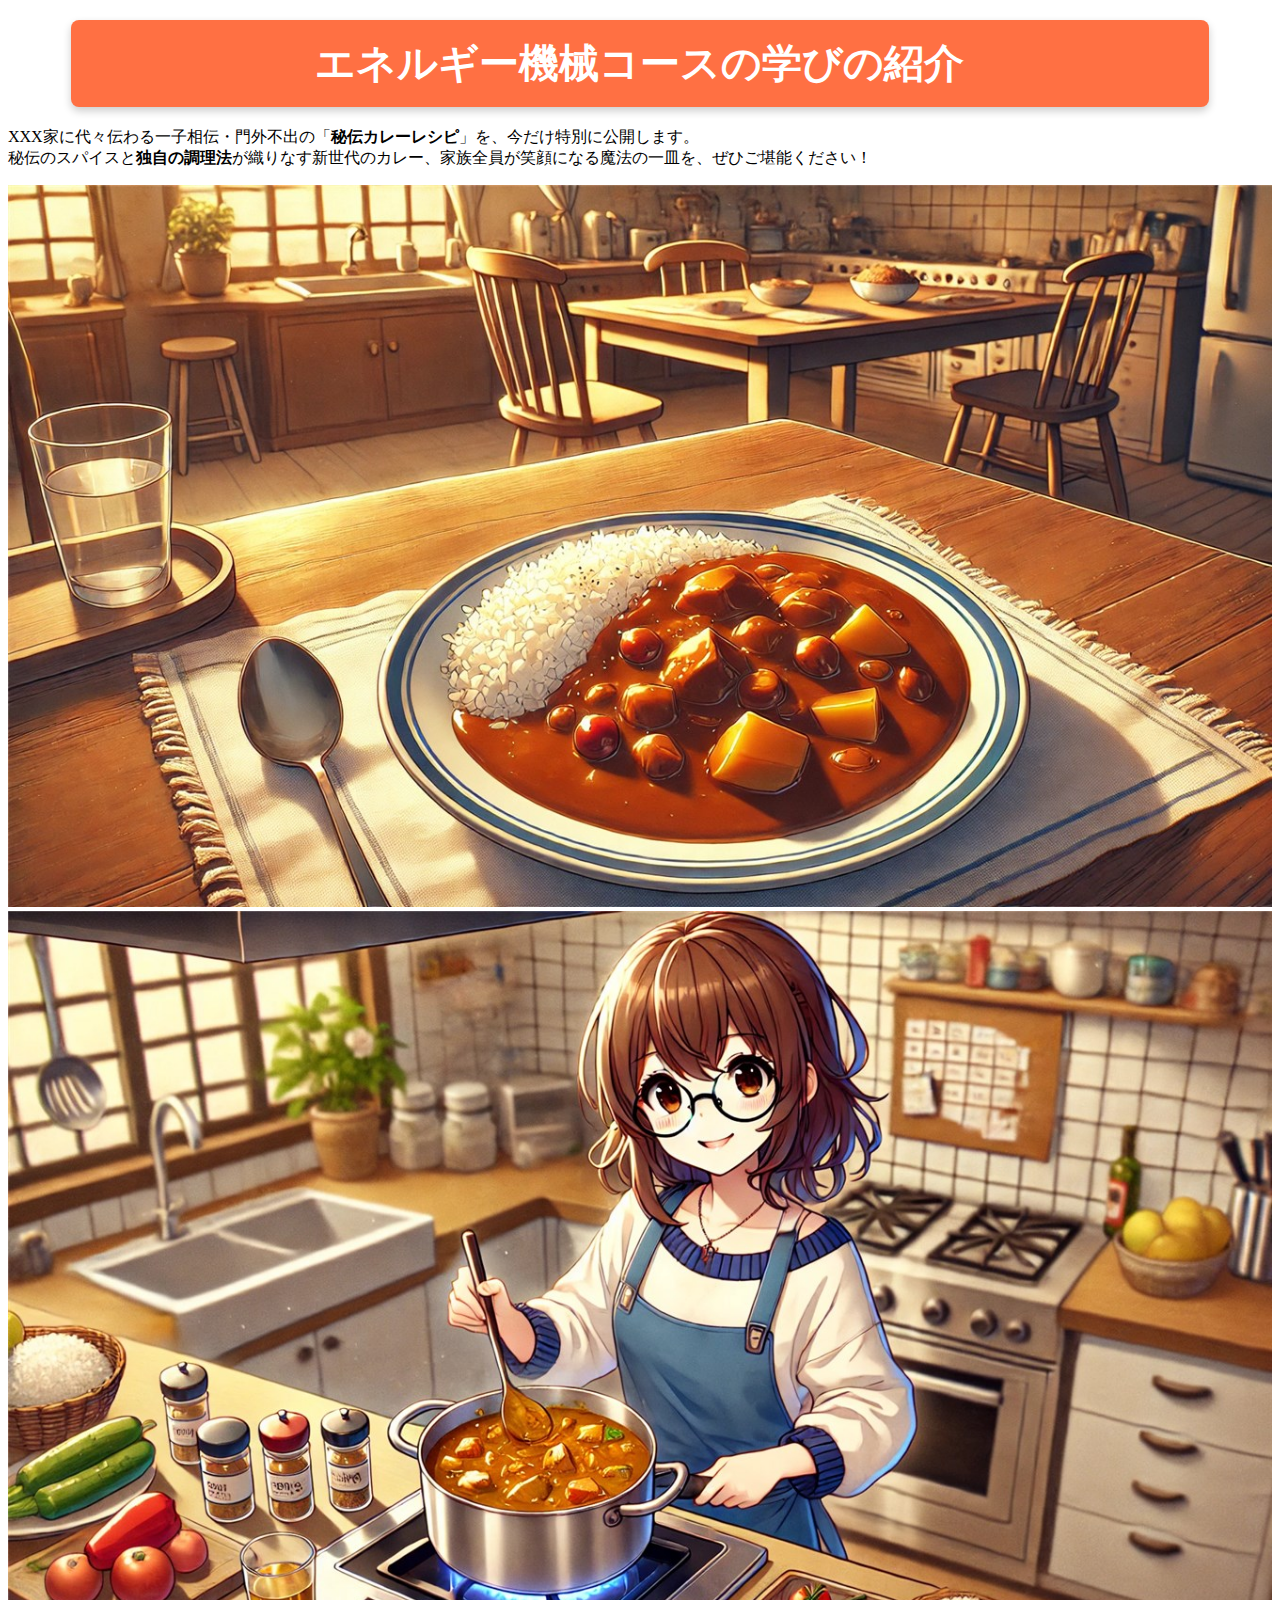
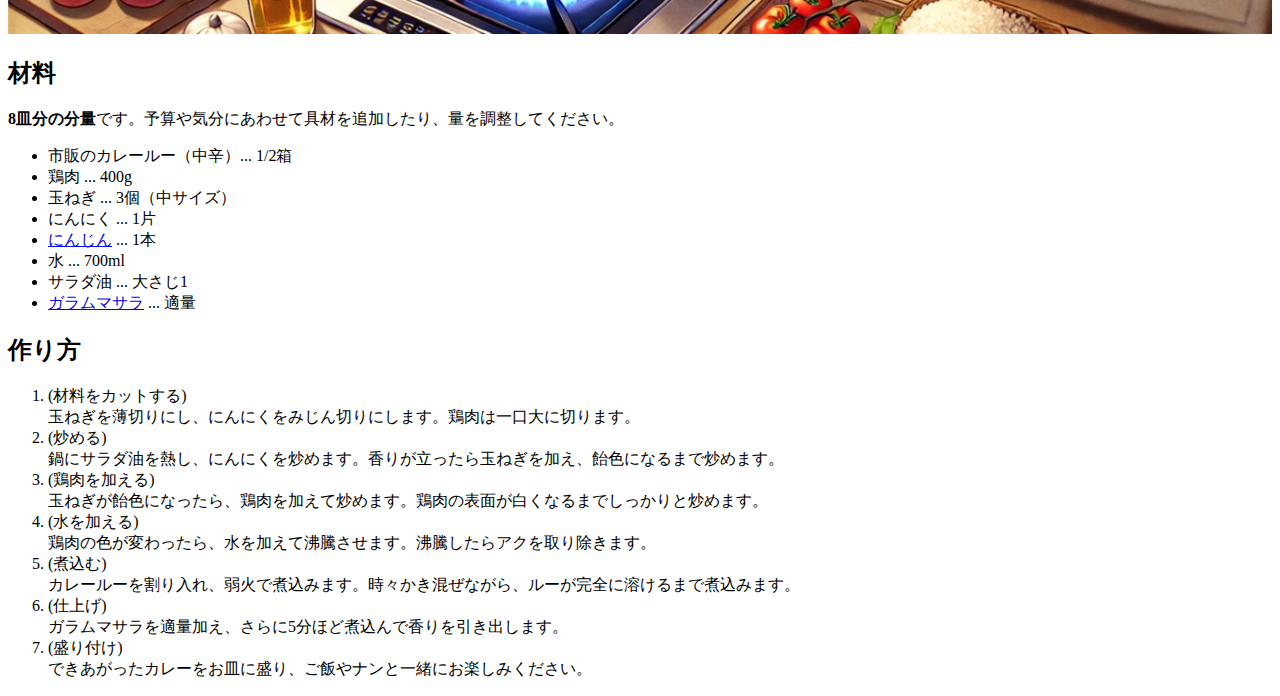
<file: kadai-4/index.html>
<!DOCTYPE html>
<html lang="ja">
  <head>
    <meta charset="UTF-8" />
    <meta name="viewport" content="width=device-width, initial-scale=1.0" />
    <title>Kuno's Curry Recipe</title>
    <link rel="stylesheet" href="main.css" />
  </head>
  <body>
    <!-- ここから本文開始 -->

    <h1>エネルギー機械コースの学びの紹介</h1>
    <p>
      XXX家に代々伝わる一子相伝・門外不出の「<strong>秘伝カレーレシピ</strong>」を、今だけ特別に公開します。<br />
      秘伝のスパイスと<strong>独自の調理法</strong>が織りなす新世代のカレー、家族全員が笑顔になる魔法の一皿を、ぜひご堪能ください！
    </p>

    <img src="curryrice.jpg" alt="カレーライスの画像" width="100%" />
    <img src="cooking-scene.jpg" alt="調理風景" width="100%" />

    <h2>材料</h2>
    <p><strong>8皿分の分量</strong>です。予算や気分にあわせて具材を追加したり、量を調整してください。</p>

    <ul>
      <li>市販のカレールー（中辛）... 1/2箱</li>
      <li>鶏肉 ... 400g</li>
      <li>玉ねぎ ... 3個（中サイズ）</li>
      <li>にんにく ... 1片</li>
      <li><a href="https://ja.wikipedia.org/wiki/ニンジン">にんじん</a> ... 1本</li>
      <li>水 ... 700ml</li>
      <li>サラダ油 ... 大さじ1</li>
      <li>
        <a href="https://ja.wikipedia.org/wiki/ガラムマサラ">ガラムマサラ</a>
        ... 適量
      </li>
    </ul>

    <h2>作り方</h2>
    <ol>
      <li>(材料をカットする)<br />玉ねぎを薄切りにし、にんにくをみじん切りにします。鶏肉は一口大に切ります。</li>
      <li>(炒める)<br />鍋にサラダ油を熱し、にんにくを炒めます。香りが立ったら玉ねぎを加え、飴色になるまで炒めます。</li>
      <li>(鶏肉を加える)<br />玉ねぎが飴色になったら、鶏肉を加えて炒めます。鶏肉の表面が白くなるまでしっかりと炒めます。</li>
      <li>(水を加える)<br />鶏肉の色が変わったら、水を加えて沸騰させます。沸騰したらアクを取り除きます。</li>
      <li>(煮込む)<br />カレールーを割り入れ、弱火で煮込みます。時々かき混ぜながら、ルーが完全に溶けるまで煮込みます。</li>
      <li>(仕上げ)<br />ガラムマサラを適量加え、さらに5分ほど煮込んで香りを引き出します。</li>
      <li>(盛り付け)<br />できあがったカレーをお皿に盛り、ご飯やナンと一緒にお楽しみください。</li>
    </ol>
    <!-- ここまでで本文終了 -->
  </body>
</html>
</file>
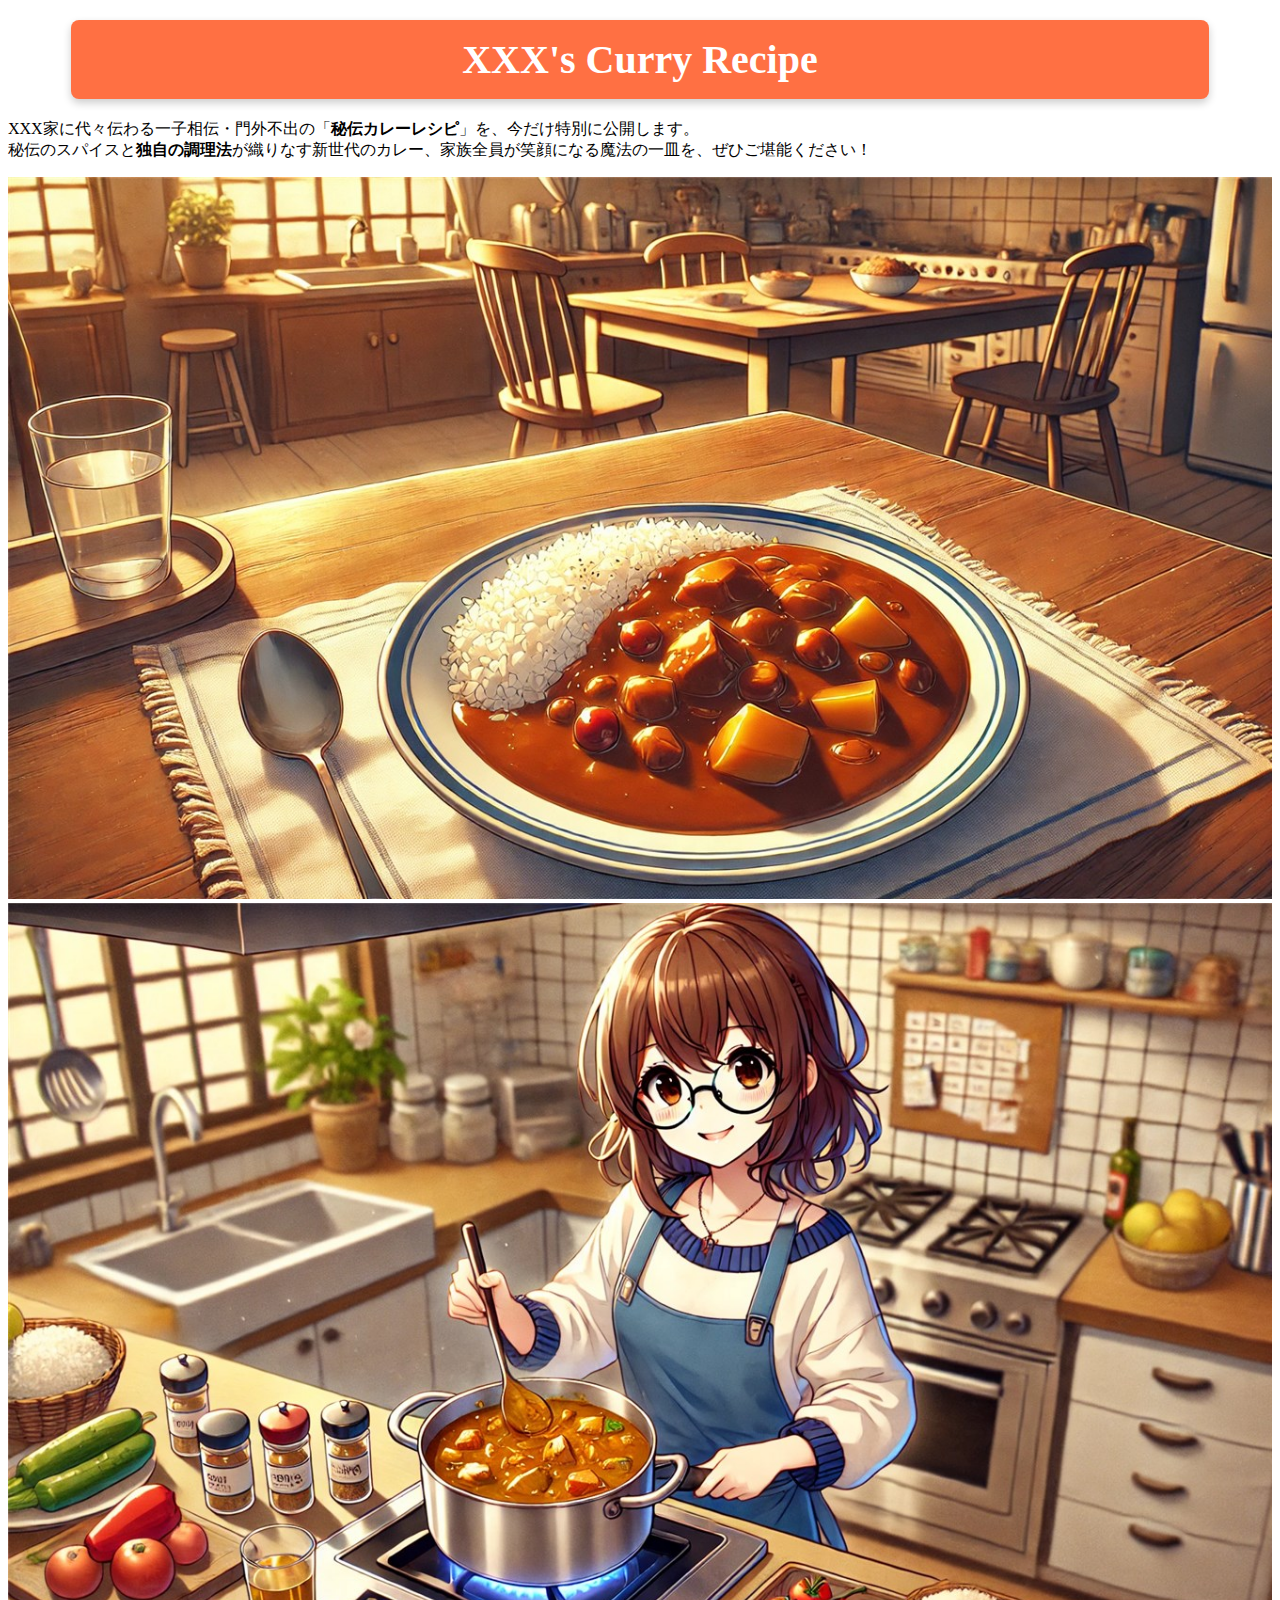
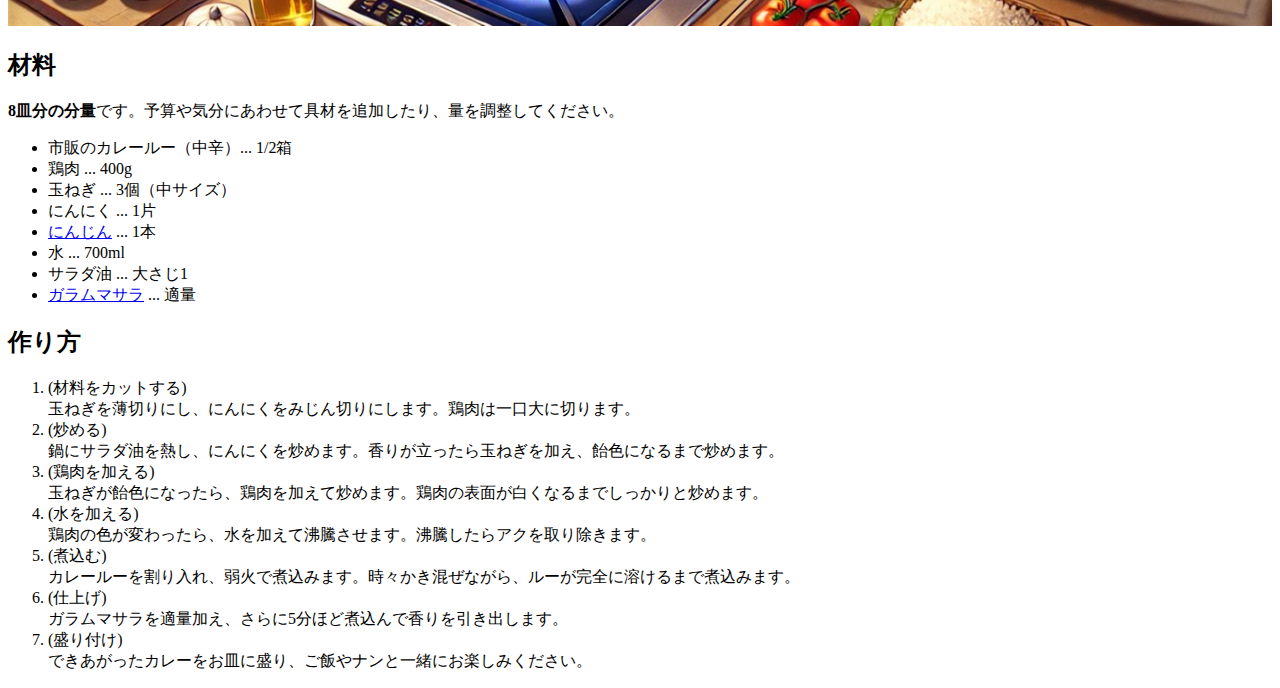
<file: kadai4/index.html>
<!DOCTYPE html>
<html lang="ja">
  <head>
    <meta charset="UTF-8" />
    <meta name="viewport" content="width=device-width, initial-scale=1.0" />
    <title>Kuno's Curry Recipe</title>
    <link rel="stylesheet" href="main.css" />
  </head>
  <body>
    <!-- ここから本文開始 -->

    <h1>XXX's Curry Recipe</h1>
    <p>
      XXX家に代々伝わる一子相伝・門外不出の「<strong>秘伝カレーレシピ</strong>」を、今だけ特別に公開します。<br />
      秘伝のスパイスと<strong>独自の調理法</strong>が織りなす新世代のカレー、家族全員が笑顔になる魔法の一皿を、ぜひご堪能ください！
    </p>

    <img src="curryrice.jpg" alt="カレーライスの画像" width="100%" />
    <img src="cooking-scene.jpg" alt="調理風景" width="100%" />

    <h2>材料</h2>
    <p><strong>8皿分の分量</strong>です。予算や気分にあわせて具材を追加したり、量を調整してください。</p>

    <ul>
      <li>市販のカレールー（中辛）... 1/2箱</li>
      <li>鶏肉 ... 400g</li>
      <li>玉ねぎ ... 3個（中サイズ）</li>
      <li>にんにく ... 1片</li>
      <li><a href="https://ja.wikipedia.org/wiki/ニンジン">にんじん</a> ... 1本</li>
      <li>水 ... 700ml</li>
      <li>サラダ油 ... 大さじ1</li>
      <li>
        <a href="https://ja.wikipedia.org/wiki/ガラムマサラ">ガラムマサラ</a>
        ... 適量
      </li>
    </ul>

    <h2>作り方</h2>
    <ol>
      <li>(材料をカットする)<br />玉ねぎを薄切りにし、にんにくをみじん切りにします。鶏肉は一口大に切ります。</li>
      <li>(炒める)<br />鍋にサラダ油を熱し、にんにくを炒めます。香りが立ったら玉ねぎを加え、飴色になるまで炒めます。</li>
      <li>(鶏肉を加える)<br />玉ねぎが飴色になったら、鶏肉を加えて炒めます。鶏肉の表面が白くなるまでしっかりと炒めます。</li>
      <li>(水を加える)<br />鶏肉の色が変わったら、水を加えて沸騰させます。沸騰したらアクを取り除きます。</li>
      <li>(煮込む)<br />カレールーを割り入れ、弱火で煮込みます。時々かき混ぜながら、ルーが完全に溶けるまで煮込みます。</li>
      <li>(仕上げ)<br />ガラムマサラを適量加え、さらに5分ほど煮込んで香りを引き出します。</li>
      <li>(盛り付け)<br />できあがったカレーをお皿に盛り、ご飯やナンと一緒にお楽しみください。</li>
    </ol>
    <!-- ここまでで本文終了 -->
  </body>
</html>
</file>
<file: kadai-4/main.css>
h1 {
color: #fff; /* テキストの色を白に設定 */
background-color: #ff7043; /* 背景色をオレンジに設定 */
font-family: "Georgia", serif; /* フォントをGeorgiaに設定。Georgiaがない場合はserifを使用 */
font-size: 2.5rem; /* フォントサイズを2.5remに設定 */
text-align: center; /* テキストを中央揃えにする */
margin: 1.25rem auto; /* 上下に1.25remの外側の余白を追加し、中央揃えにする */
padding: 1rem 2rem; /* 内側の余白を上下1rem、左右2remに設定 */
max-width: 85%; /* 要素の最大幅を85%に設定 */
border-radius: 0.5rem; /* ボーダーの角を丸くする（半径0.5rem） */
box-shadow: 0 0.25rem 0.5rem rgba(0, 0, 0, 0.2); /* 影を追加して、ボックスに立体感を出す */
}
</file>
<file: kadai4/main.css>
h1 {
color: #fff; /* テキストの色を白に設定 */
background-color: #ff7043; /* 背景色をオレンジに設定 */
font-family: "Georgia", serif; /* フォントをGeorgiaに設定。Georgiaがない場合はserifを使用 */
font-size: 2.5rem; /* フォントサイズを2.5remに設定 */
text-align: center; /* テキストを中央揃えにする */
margin: 1.25rem auto; /* 上下に1.25remの外側の余白を追加し、中央揃えにする */
padding: 1rem 2rem; /* 内側の余白を上下1rem、左右2remに設定 */
max-width: 85%; /* 要素の最大幅を85%に設定 */
border-radius: 0.5rem; /* ボーダーの角を丸くする（半径0.5rem） */
box-shadow: 0 0.25rem 0.5rem rgba(0, 0, 0, 0.2); /* 影を追加して、ボックスに立体感を出す */
}
</file>
